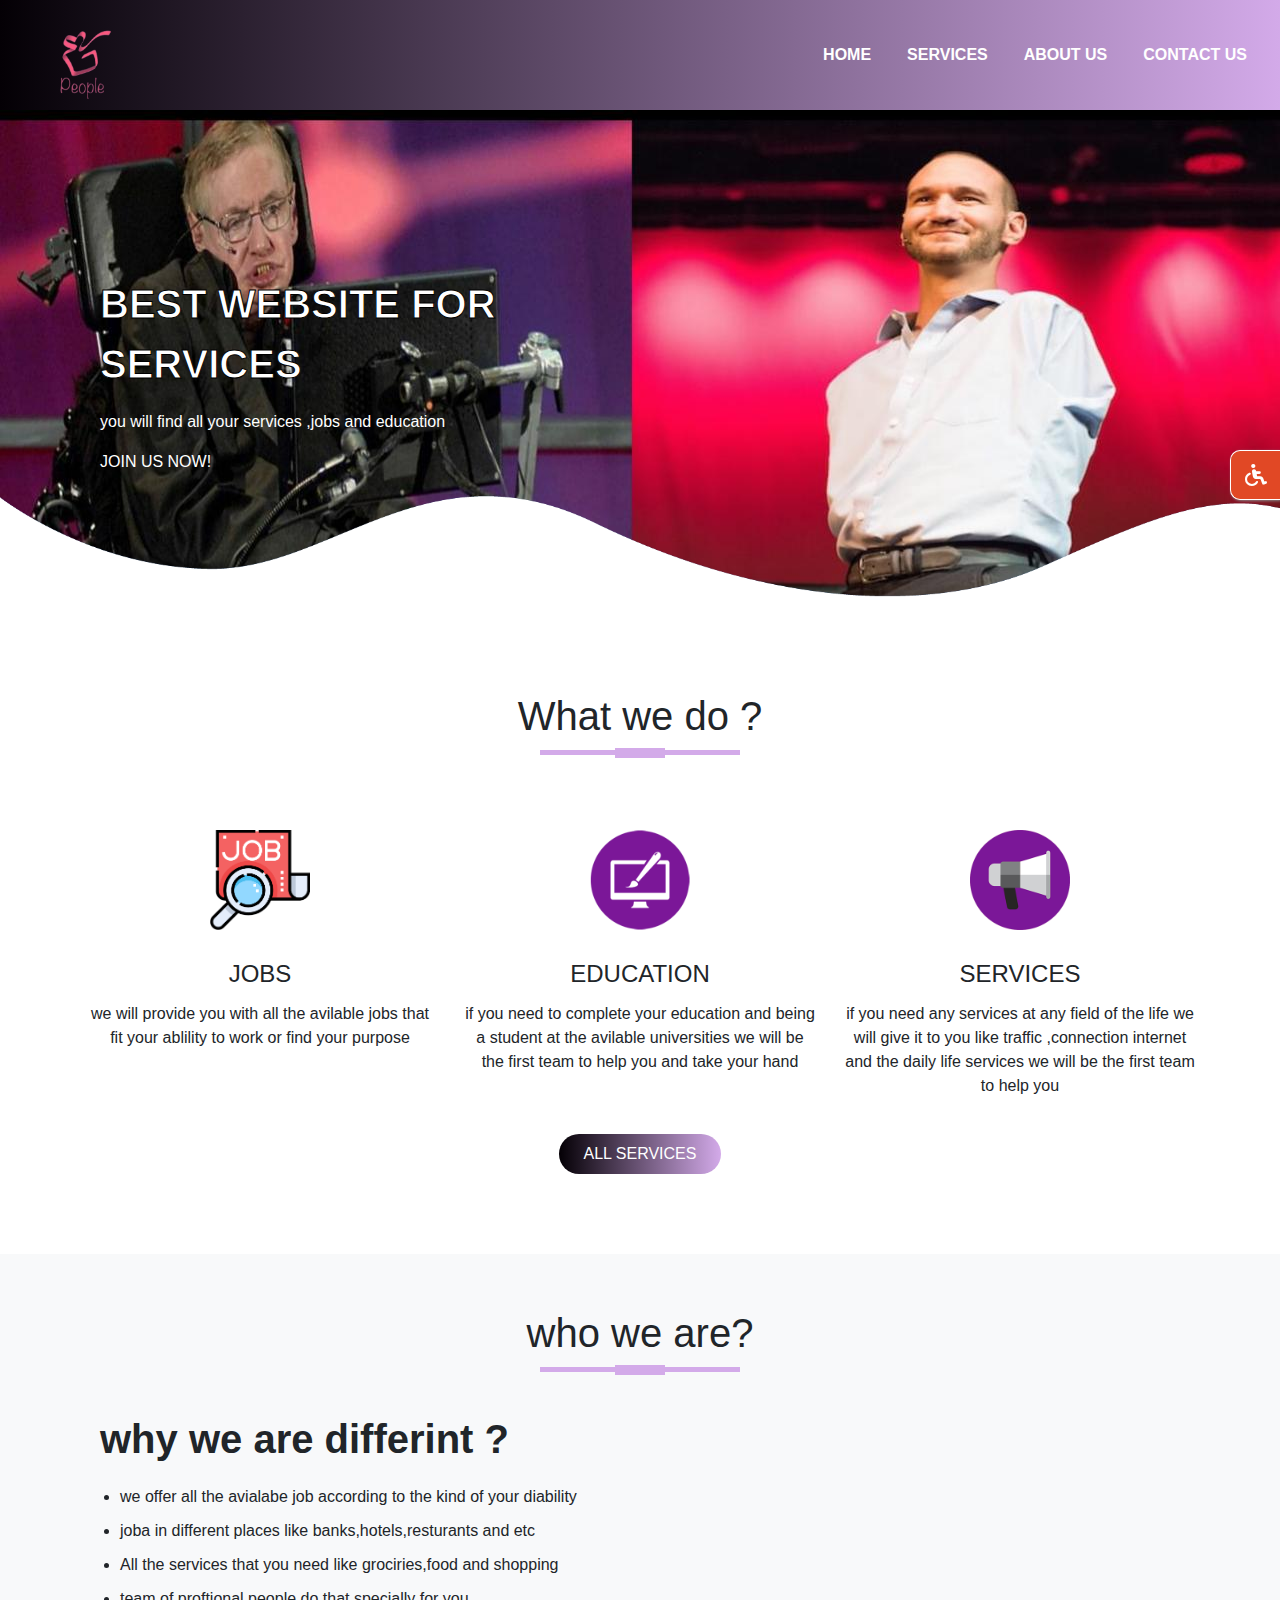
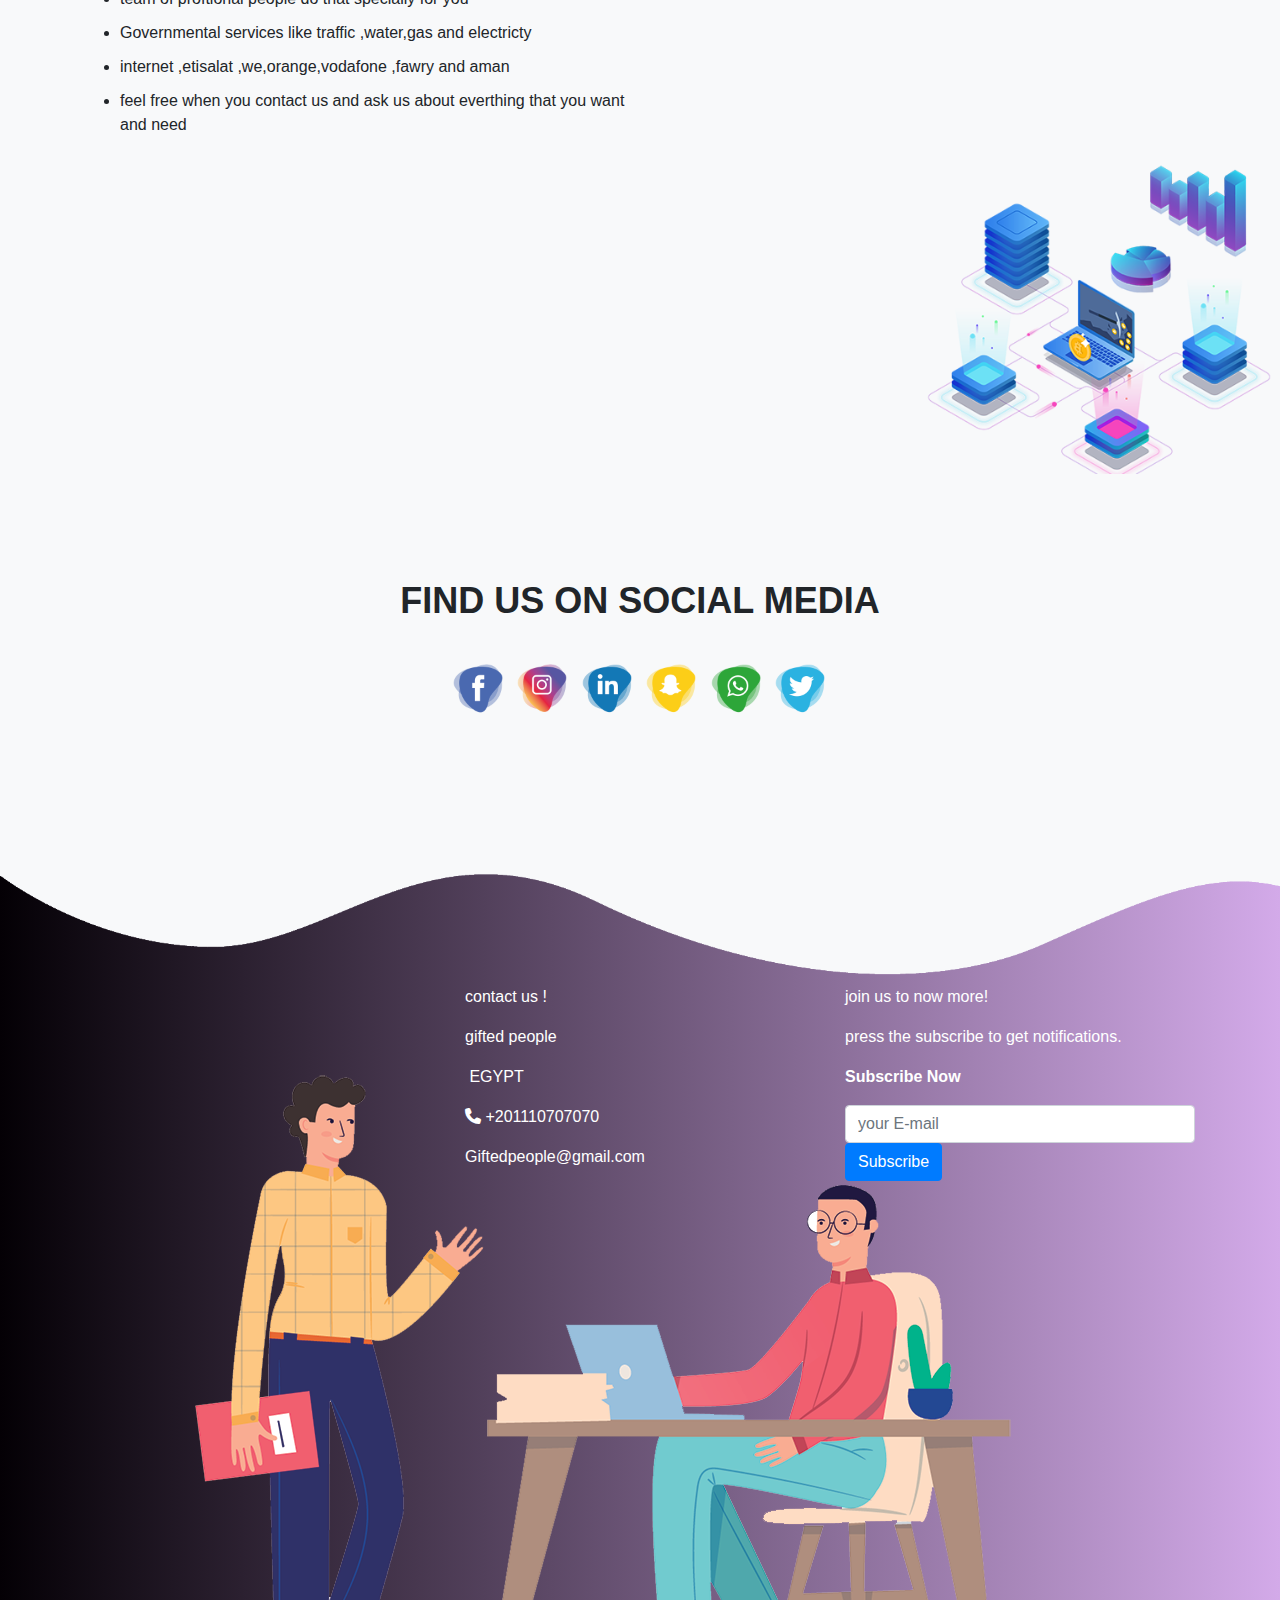
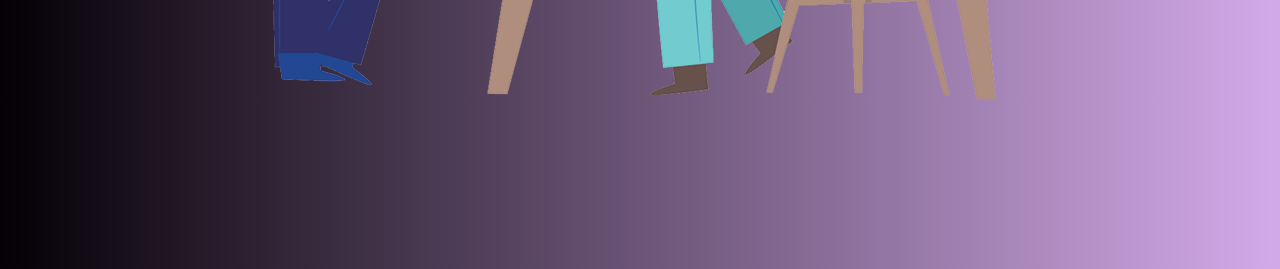
<file: Gradution project/Html/index.html>
<!DOCTYPE html>
<html>

<head>
    <title>Gifted people</title>
    <link rel="stylesheet" href="../css/style.css">
    <link rel="stylesheet" href="https://stackpath.bootstrapcdn.com/bootstrap/4.2.1/css/bootstrap.min.css">
    <script defer src="https://cdnjs.cloudflare.com/ajax/libs/jquery/3.6.0/jquery.min.js"></script>
    <link rel="icon" type="image/x-icon" href="/images/logo.png">
    <script defer src="https://stackpath.bootstrapcdn.com/bootstrap/4.2.1/js/bootstrap.min.js"></script>
    <link rel="stylesheet" href="https://cdnjs.cloudflare.com/ajax/libs/font-awesome/6.1.1/css/all.min.css">
    <script defer src="../script/custom.js"></script>
    <script defer src="../script/textToSpeach.js"></script>
</head>

<body>
    <section id="nav-bar">
        <nav class="navbar navbar-expand-lg navbar-light ">
            <div class="container-fluid">
                <a class="navbar-brand" href="#"><img src="../images/logo.png"></a>
                <button class="navbar-toggler" type="button" data-bs-toggle="collapse" data-bs-target="#navbarNav" aria-controls="navbarNav" aria-expanded="false" aria-label="Toggle navigation">
          <i class="fa fa-bars"></i>
          <i class="fa fa-fighter-jet" ></i>
          <i class="fa fa-blind" ></i>
          <i class="fa fa-wheelchair" ></i>
          </button>
                <div class="collapse navbar-collapse" id="navbarNav">
                    <ul class="navbar-nav ml-auto">
                        <li class="nav-item">
                            <a class="nav-link active" aria-current="page" href="#banner">HOME</a>
                        </li>
                        <li class="nav-item">
                            <a class="nav-link" href="#services">SERVICES</a>
                        </li>
                        <li class="nav-item">
                            <a class="nav-link" href="#about-us">ABOUT US</a>
                        </li>
                        <li class="nav-item">
                            <a class="nav-link" href="#footer">CONTACT US</a>
                        </li>
                    </ul>
                </div>
            </div>
        </nav>
    </section>

    <div class="acc-link lang">
        <a>
            <i class="fas fa-wheelchair" onclick="toggleOpen()"></i></a>
        <div class="acc-icons" id="accIconsDisplay" style="display: block;">
            <a onclick="zoomIn()"><i class="fa fa-search-plus"></i></a>
            <a onclick="zoomOut()"><i class="fa fa-search-minus"></i></a>
            <a onclick="link()"><i class="fa fa-link"></i></a>
            <a onclick="toggleTheme()"><i class="fa fa-adjust"></i></a>
            <div>
                <button class="mt-3" id="play">▶️</button>
                <button class="mt-3" id="pause">⏸️</button>
                <button class="mt-3" id="stop">⏹️</button>
            </div>
        </div>
    </div>
    <!--------------Bannar section ---------------->
    <section id="banner">
        <div class="container">
            <div class="raw">
                <div class="col-md-6">
                    <P class="Gifted-people"> BEST WEBSITE FOR SERVICES</P>
                    <p> you will find all your services ,jobs and education </p>
                    <P> JOIN US NOW! </P>
                </div>
            </div>
        </div>
        <img src="../images/wave1.png" class="buttom-img">
    </section>





    <!------------------services section------------------------------>
    <section id="services">
        <div class="container text-center">
            <h1 class="title"> What we do ?</h1>
            <div class="row text-center">
                <div class="col-lg-4 services"> <img src="../images/job.png" class="services-img">
                    <h4> Jobs</h4>
                    <p> we will provide you with all the avilable jobs that fit your ablility to work or find your purpose</p>
                </div>
                <div class="col-lg-4 services"> <img src="../images/service3.png" class="services-img">
                    <h4> Education</h4>
                    <p> if you need to complete your education and being a student at the avilable universities we will be the first team to help you and take your hand </p>
                </div>
                <div class="col-lg-4 services"><img src="../images/service2.png" class="services-img">
                    <h4> Services</h4>
                    <p> if you need any services at any field of the life we will give it to you like traffic ,connection internet and the daily life services we will be the first team to help you </p>
                </div>
            </div>

            <a href="../Html/servicesSearch.html"><button type="button" class="btn btn-primary">ALL SERVICES</button></a>
        </div>
    </section>
    <section id="about-us">
        <div class="container">
            <h1 class="title text-center">who we are?</h1>
            <div class="raw">
                <div class="col-md-6 about-us">
                    <p class="about-title"> why we are differint ?</p>
                    <ul>
                        <li>we offer all the avialabe job according to the kind of your diability </li>
                        <li>joba in different places like banks,hotels,resturants and etc</li>
                        <li>All the services that you need like grociries,food and shopping </li>
                        <li>team of proftional people do that specially for you</li>
                        <li>Governmental services like traffic ,water,gas and electricty </li>
                        <li>internet ,etisalat ,we,orange,vodafone ,fawry and aman </li>
                        <li>feel free when you contact us and ask us about everthing that you want and need </li>
                    </ul>
                </div>
                <div class="col-md-6">
                    <img src="../images/network.png" class="img-fluid">
                </div>
            </div>
        </div>

        <div id="social-media">
            <div class="container text-center">
                <p> FIND US ON SOCIAL MEDIA</p>
                <div class="social-icons">
                    <a href="https://www.facebook.com/leer.books/"><img src="../images/facebook-icon.png"></a>
                    <a href="#"><img src="../images/instagram-icon.png"></a>
                    <a href="#"><img src="../images/linkedin-icon.png"></a>
                    <a href="#"><img src="../images/snapchat-icon.png"></a>
                    <a href="#"><img src="../images/whatsapp-icon.png"></a>
                    <a href="#"><img src="../images/twitter-icon.png"></a>
                </div>
            </div>
        </div>

    </section>

    <section id="footer">
        <img src="../images/wave2.png" class="footer-img">
        <div class="container">
            <div class="row">
                <div class="col-lg-4">
                    <img src="../images/home2.png">

                </div>
                <div class="col-lg-4">
                    <p> contact us !</p>
                    <p> gifted people</p>
                    <p> <i class="fa fa-map-maker"></i> EGYPT</p>
                    <p><i class="fa fa-phone"></i> +201110707070</p>
                    <p><i class="fa fa-envelope-o"></i>Giftedpeople@gmail.com</p>
                </div>
                <div class="col-lg-4">
                    <p> join us to now more! </p>
                    <p> press the subscribe to get notifications.</p>
                    <p><b>Subscribe Now</b></p>
                    <input type="email" class="form-control" placeholder="your E-mail">
                    <button type="button" class="btn btn-primary">Subscribe</button>
                </div>
            </div>
        </div>

    </section>

</body>

</html>
</file>
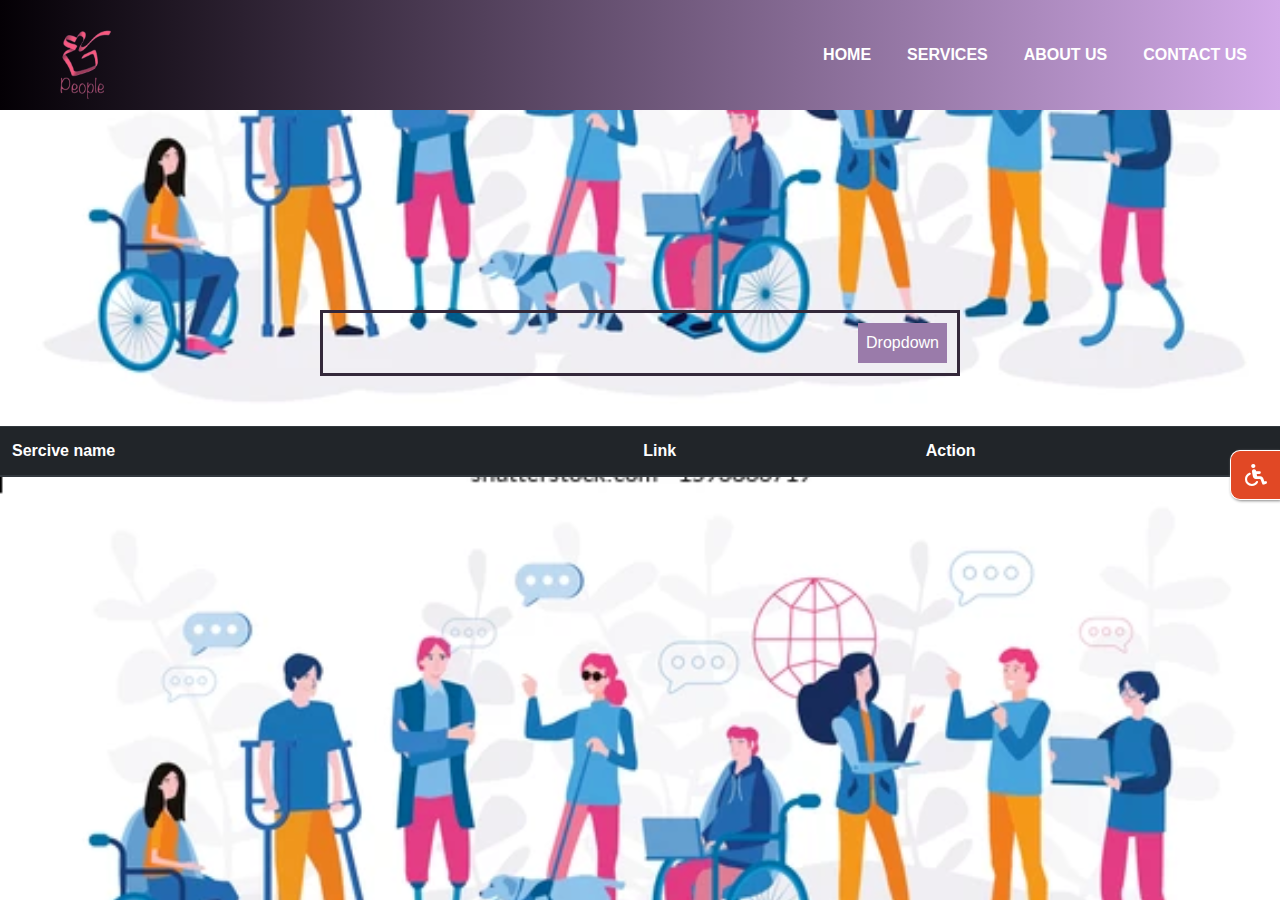
<file: Gradution project/Html/servicesSearch.html>
<!DOCTYPE html>
<html lang="en">

<head>
    <meta charset="UTF-8">
    <meta http-equiv="X-UA-Compatible" content="IE=edge">
    <meta name="viewport" content="width=device-width, initial-scale=1.0">
    <title>Find your service</title>
    <title>Gifted people</title>
    <link rel="stylesheet" href="../css/style.css">
    <link rel="stylesheet" href="https://stackpath.bootstrapcdn.com/bootstrap/4.2.1/css/bootstrap.min.css">
    <script defer src="https://cdnjs.cloudflare.com/ajax/libs/jquery/3.6.0/jquery.min.js"></script>
    <link rel="icon" type="image/x-icon" href="/images/logo.png">
    <script defer src="https://stackpath.bootstrapcdn.com/bootstrap/4.2.1/js/bootstrap.min.js"></script>
    <link rel="stylesheet" href="https://cdnjs.cloudflare.com/ajax/libs/font-awesome/6.1.1/css/all.min.css">
    <script defer src="../script/custom.js"></script>
    <link href="../css/dropdown.css" rel="stylesheet" type="text/css">
    <script defer src="../script/dropdown.js"></script>
    <script defer src="../script/textToSpeach.js"></script>
</head>

<body>
    <section id="nav-bar">
        <nav class="navbar navbar-expand-lg navbar-light ">
            <div class="container-fluid">
                <a class="navbar-brand" href="#"><img src="../images/logo.png"></a>
                <button class="navbar-toggler" type="button" data-bs-toggle="collapse" data-bs-target="#navbarNav" aria-controls="navbarNav" aria-expanded="false" aria-label="Toggle navigation">
          <i class="fa fa-bars"></i>
          <i class="fa fa-fighter-jet" ></i>
          <i class="fa fa-blind" ></i>
          <i class="fa fa-wheelchair" ></i>
          </button>
                <div class="collapse navbar-collapse" id="navbarNav">
                    <ul class="navbar-nav ml-auto">
                        <li class="nav-item">
                            <a class="nav-link active" aria-current="page" href="../Html/index.html#banner">HOME</a>
                        </li>
                        <li class="nav-item">
                            <a class="nav-link" href="../Html/index.html#services">SERVICES</a>
                        </li>
                        <li class="nav-item">
                            <a class="nav-link" href="../Html/index.html#about-us">ABOUT US</a>
                        </li>
                        <li class="nav-item">
                            <a class="nav-link" href="../Html/index.html#footer">CONTACT US</a>
                        </li>
                    </ul>
                </div>
            </div>
        </nav>
    </section>

    <div class="acc-link lang">
        <a>
            <i class="fas fa-wheelchair" onclick="toggleOpen()"></i></a>
        <div class="acc-icons" id="accIconsDisplay" style="display: block;">
            <a onclick="zoomIn()"><i class="fa fa-search-plus"></i></a>
            <a onclick="zoomOut()"><i class="fa fa-search-minus"></i></a>
            <a onclick="link()"><i class="fa fa-link"></i></a>
            <a onclick="toggleTheme()"><i class="fa fa-adjust"></i></a>
            <div>
                <button class="mt-3" id="play">▶️</button>
                <button class="mt-3" id="pause">⏸️</button>
                <button class="mt-3" id="stop">⏹️</button>
            </div>
        </div>
    </div>

    <div id="servicesbackground">
        <div class="dropdown d-flex justify-content-center">
            <button onclick="myFunction()" class="dropbtn ml-auto p-2">Dropdown</button>
            <div id="myDropdown" class="dropdown-content">
                <input type="text" placeholder="Search.." id="myInput" onkeyup="filterFunction()">
                <a onclick="clickevent('Education')">Education</a>
                <a onclick="clickevent('Jobs')">Jobs</a>
                <a onclick="clickevent('Services')">Services</a>
                <a onclick="clickevent('Health')">Health</a>
            </div>
        </div>
    </div>


    <div id="tablecontainer">
        <table class="table table-dark">
            <thead>
                <th>Sercive name</th>
                <th>Link</th>
                <th>Action</th>
            </thead>
            <tbody id="servicesdata">
            </tbody>
        </table>
    </div>


</body>


</html>
</file>
<file: Gradution project/css/style.css>
* {
    margin: 0;
    padding: 0;
}

body {
    font-family: sans-serif;
}

#nav-bar {
    position: sticky;
    top: 0;
    z-index: 10;
}

.navbar {
    background-image: linear-gradient(to right, #040005, #d3aae9);
    padding: 0 !important;
}

.navbar-brand img {
    height: 100px;
    padding-left: 0px;
}

.navbar-nav li {
    padding: 0 10px;
}

.navbar-nav li a {
    color: #fff !important;
    font-weight: 600;
    float: right;
    text-align: left;
}

.fa-bars {
    color: #fff;
    font-size: 40px !important;
}

.navbar-toggler {
    outline: none !important;
}

#banner {
    background-image: linear-gradient(to right, #040005, #d3aae9);
    color: #fff;
    padding-top: 5%;
}

.Gifted-people {
    font-size: 40px;
    font-weight: 600;
    margin-top: 100px;
}

.play-btn {
    width: 45px;
    margin: 20px;
}

#banner a {
    color: #fff;
    text-decoration: none;
}

.img-fluid {
    width: 80%;
    margin-left: 150%;
}

.buttom-img {
    width: 100%;
}

#services {
    padding: 80px 0;
}

.services-img {
    width: 100px;
    margin-top: 20px;
}

.services {
    padding: 20px;
}

.services h4 {
    padding: 5px;
    margin-top: 25px;
    text-transform: uppercase;
}

.title::before {
    content: '';
    background: #d3aae9;
    height: 5px;
    width: 200px;
    margin-left: auto;
    margin-right: auto;
    display: block;
    transform: translateY(63px);
}

.title::after {
    content: '';
    background: #d3aae9;
    height: 10px;
    width: 50px;
    margin-left: auto;
    margin-right: auto;
    margin-bottom: 40px;
    display: block;
    transform: translateY(8px);
}

#services .btn-primary {
    box-shadow: none;
    padding: 8px 25px;
    border: none;
    border-radius: 20px;
    background-image: linear-gradient(to right, #040005, #d3aae9);
}

#about-us {
    background: #f8f9fa;
    padding-bottom: 50px;
    padding-top: 50px;
}

.about-title {
    font-size: 40px;
    font-weight: 600;
    margin-top: 8%;
}

#about-us ul li {
    margin: 10px 0;
}

#about-us ul li {
    margin-left: 20px;
}

#social-media {
    background: #f8f9fa;
    padding: 100px 0;
}

#social-media p {
    font-size: 36px;
    font-weight: 600;
    margin-bottom: 30px;
}

.social-icons img {
    width: 60px;
    transition: 0.5s;
}

.social-icons a :hover img {
    transform: translateY(-10px);
}

#footer {
    background-image: linear-gradient(to right, #040005, #d3aae9);
    color: #fff;
}

.footer-img {
    width: 100%;
}

.footer-box {
    padding: 20px;
}

.footer-box img {
    width: 120px;
    margin-bottom: 20px;
}

.footer-box .form-control {
    box-shadow: none !important;
    border: none;
    border-radius: 0;
    margin-top: 25px;
    max-width: 250px;
}

.footer-box .btn-primary {
    box-shadow: none !important;
    border: none;
    border-radius: 0;
    margin-top: 30px;
    background-image: linear-gradient(to right, #040005, #d3aae9);
}


/* acc */

.acc-link {
    position: fixed;
    background: #e14825;
    font-size: 22px;
    display: flex;
    justify-content: center;
    align-items: center;
    width: 50px;
    right: 0;
    top: 50%;
    justify-content: center;
    color: #fff;
    height: 50px;
    border-top-left-radius: 10px;
    border-bottom-left-radius: 10px;
    box-shadow: 1px 1px 3px #888;
    border-top: 1px solid #fff;
    border-bottom: 1px solid #fff;
    border-left: 1px solid #fff;
    z-index: 100
}

.acc-link a {
    height: auto!important;
    margin-top: 0!important;
    color: #fff;
}

.acc-icons {
    right: 0;
    position: absolute;
    top: 100%;
    background: #fff;
    display: flex;
    width: 150px;
    height: auto;
    z-index: 1000;
    box-shadow: 0 0 3px #000;
    flex-wrap: wrap;
    padding: 5px;
    display: none;
    padding-left: 0;
    z-index: 100;
    visibility: hidden;
}

.close {
    visibility: visible;
}

.acc-icons a {
    margin-left: 5px;
    float: left;
    background: #ddd;
    padding: 10%;
    width: 46%;
    height: 50px;
    margin-bottom: 4px;
    display: flex;
    align-items: center;
    margin-top: 0;
    justify-content: center;
    cursor: pointer
}

.acc-icons a:nth-child(3) {
    margin-bottom: 0
}

.acc-icons a:nth-child(4) {
    margin-bottom: 0
}

.acc-icons i {
    color: #000;
    display: block
}

.acc-link-style {
    background-color: black;
    color: yellow !important;
    text-decoration: underline;
}

#banner {
    background-image: url("../images/background.jpeg");
    background-size: cover;
    background-position: top;
}

#banner p.Gifted-people {
    -webkit-text-stroke-width: 1px;
    -webkit-text-stroke-color: black;
}
</file>
<file: Gradution project/css/dropdown.css>
/* Dropdown Button */

.dropbtn {
    background-color: #9A7BAA;
    color: white;
    padding: 16px;
    font-size: 16px;
    border: none;
    cursor: pointer;
    right: 0;
}


/* Dropdown button on hover & focus */

.dropbtn:hover,
.dropbtn:focus {
    background-color: #3e8e41;
}


/* The search field */

#myInput {
    box-sizing: border-box;
    background-position: 14px 12px;
    background-repeat: no-repeat;
    font-size: 16px;
    padding: 14px 20px 12px 45px;
    border: none;
    border-bottom: 1px solid #ddd;
    width: 30vw;
}


/* The search field when it gets focus/clicked on */

#myInput:focus {
    outline: 3px solid #ddd;
}


/* The container <div> - needed to position the dropdown content */

.dropdown {
    margin: auto;
    width: 50%;
    border: 3px solid #34283A;
    padding: 10px;
    top: 200px;
}


/* Dropdown Content (Hidden by Default) */

.dropdown-content {
    display: none;
    position: absolute;
    background-color: #f6f6f6;
    min-width: 230px;
    border: 1px solid #ddd;
    z-index: 1;
}


/* Links inside the dropdown */

.dropdown-content a {
    color: black;
    padding: 12px 16px;
    text-decoration: none;
    display: block;
}


/* Change color of dropdown links on hover */

.dropdown-content a:hover {
    background-color: #f1f1f1;
    cursor: pointer;
}


/* Show the dropdown menu (use JS to add this class to the .dropdown-content container when the user clicks on the dropdown button) */

.show {
    display: block;
}

body {
    background-image: url("../images/sercivesbackground.png");
    background-size: cover;
    background-position: bottom;
}

#tablecontainer {
    margin-top: 250px;
}
</file>
